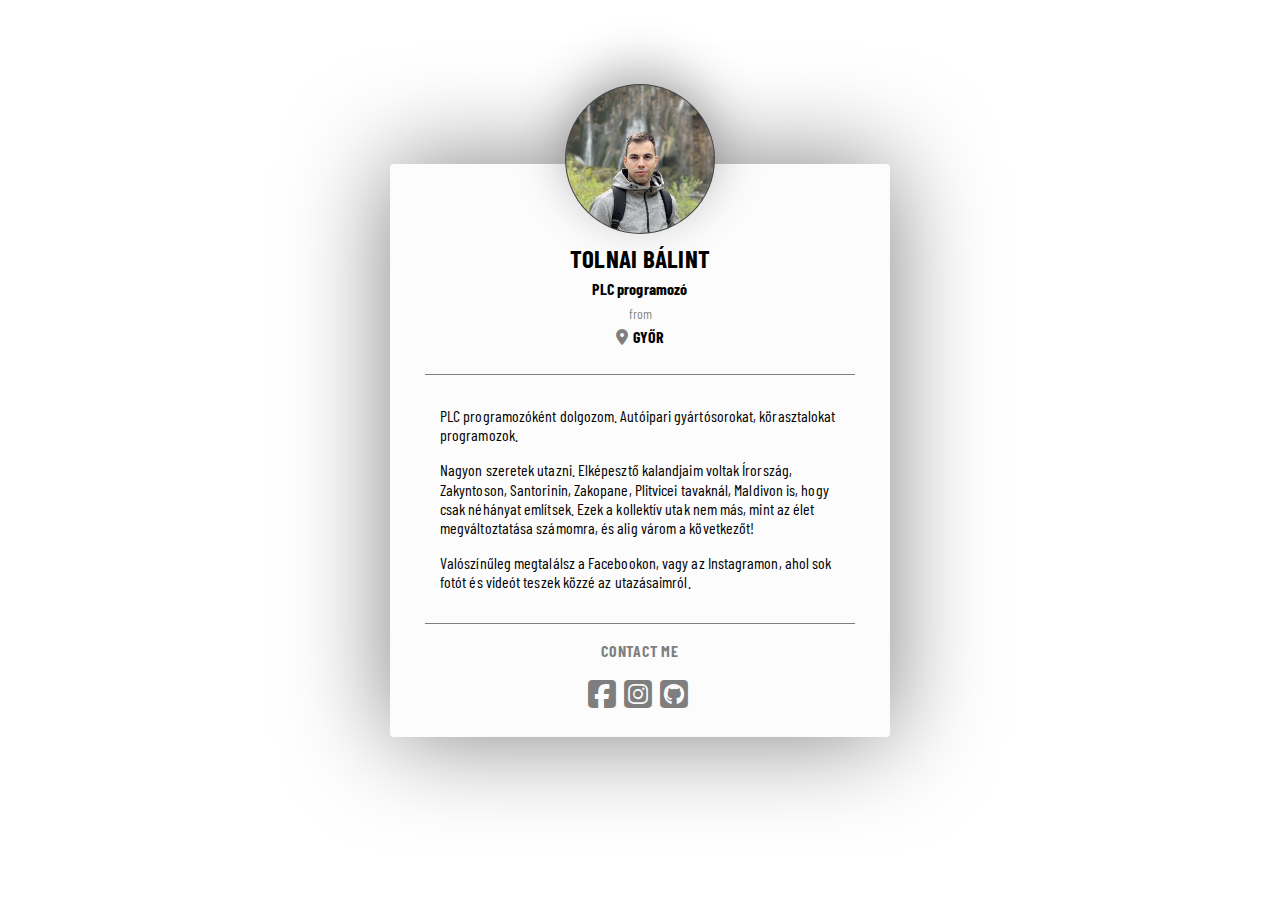
<file: index.html>
<!DOCTYPE html>
<html lang="en">

<head>
    <meta charset="UTF-8">
    <meta http-equiv="X-UA-Compatible" content="IE=edge">
    <meta name="viewport" content="width=device-width, initial-scale=1.0">
    <title>Document</title>
    <link rel="stylesheet" href="style.css">
    <link href="https://cdnjs.cloudflare.com/ajax/libs/font-awesome/6.2.0/css/all.min.css" rel="stylesheet">

    <link rel="preconnect" href="https://fonts.googleapis.com">
    <link rel="preconnect" href="https://fonts.gstatic.com" crossorigin>
    <link href="https://fonts.googleapis.com/css2?family=Barlow+Condensed&family=Koulen&family=Mulish&family=Raleway:wght@300&family=Roboto+Flex:opsz@8..144&family=Smooch&display=swap"
        rel="stylesheet">
</head>
<body>
    <div class="profile-card">
        <div class="head">
            <div class="profile-img">
                <img src="img/IMG_6602.jpg" alt="profile img">
            </div>
            <div class="name">
                <h1>Tolnai Bálint</h1>
                <h2>PLC programozó</h2>
                <span class="grey">from</span>
                <h2><a href="https://www.google.de/maps/place/Gy%C5%91r,+Hungary/@47.6695253,17.5886455,12z/data=!3m1!4b1!4m5!3m4!1s0x476bbf87407ea035:0x400c4290c1e11e0!8m2!3d47.6874569!4d17.6503974?hl=en"
                       target="_blank" title="map">
                        <i class="fa-sharp fa-solid fa-location-dot grey"></i></a>GYŐR</h2>
            </div>
        </div>
        <div class="content">
            <div class="about">
                <p>PLC programozóként dolgozom. Autóipari gyártósorokat, körasztalokat programozok.</p>
                <p></p>
                <p> Nagyon szeretek utazni. Elképesztő kalandjaim voltak Írország, Zakyntoson, Santorinin, Zakopane,
                    Plitvicei tavaknál, Maldivon is, hogy csak néhányat említsek.
                    Ezek a kollektív utak nem más, mint az élet megváltoztatása számomra, és alig várom a következőt!
                </p>
                <p>Valószínűleg megtalálsz a Facebookon, vagy az Instagramon,
                    ahol sok fotót és videót teszek közzé az
                    utazásaimról.</p>
            </div>
            <section class="links">
                <h2 class="content-me grey">Contact me</h2>
                <ul>
                    <li><a href="https://facebook.com/balint.tolnai.3" target="_blank" title="facebook"><i
                                class="fa-brands fa-square-facebook fa-2x grey"></i></a></li>
                    <li><a href="https://instagram.com/t_blint?igshid=YmMyMTA2M2Y=" target="_blank" title="instagram"><i
                                class="fa-brands fa-square-instagram fa-2x grey"></i></a></li>
                    <li><a href="https://github.com/TolnaiBalint" target="_blank" title="GitHub"><i
                                class="fa-brands fa-square-github fa-2x grey"></i></a></li>
                </ul>
            </section>
        </div>
    </div>
</body>

</html>
</file>
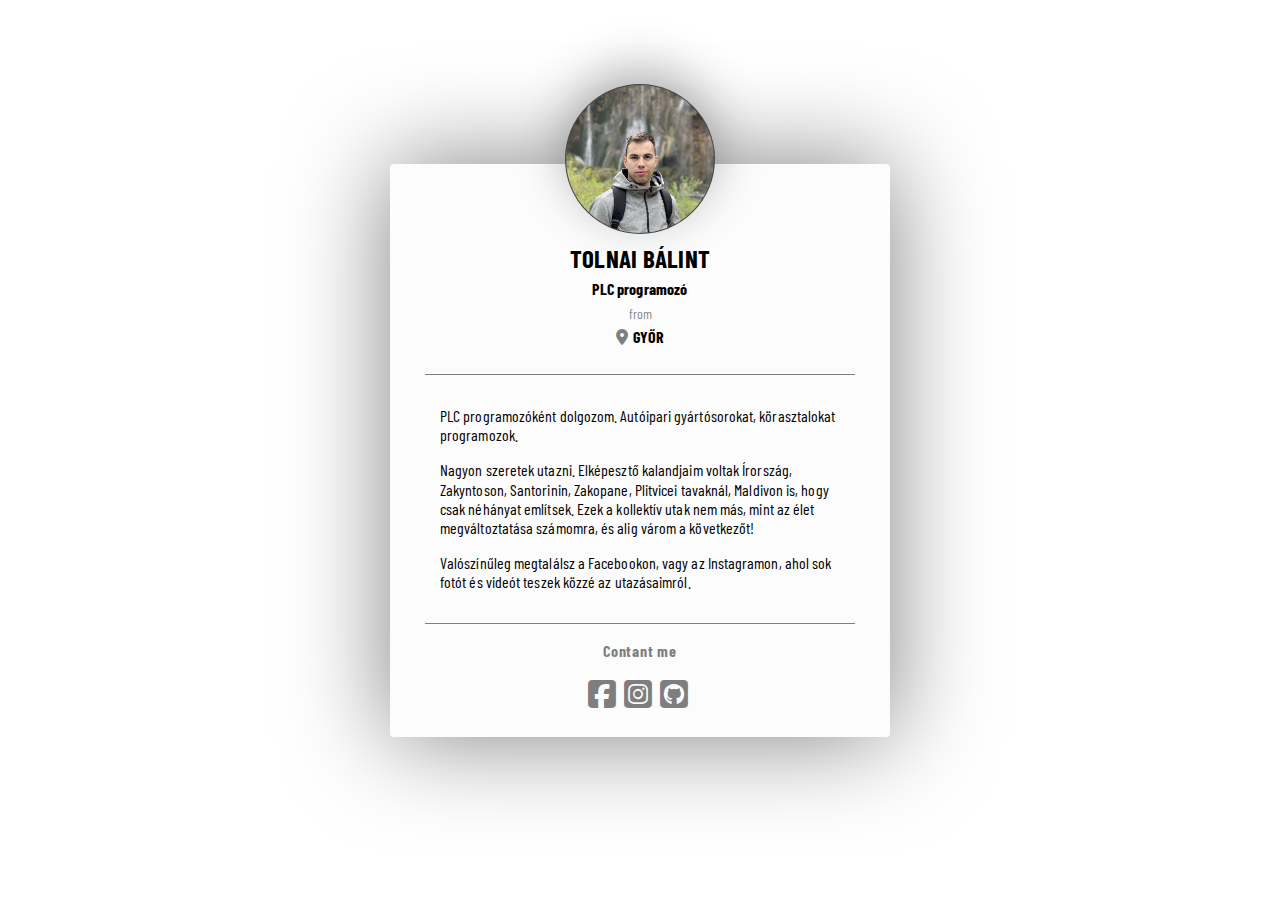
<file: business-card.html>
<!DOCTYPE html>
<html lang="en">

<head>
    <meta charset="UTF-8">
    <meta http-equiv="X-UA-Compatible" content="IE=edge">
    <meta name="viewport" content="width=device-width, initial-scale=1.0">
    <title>Document</title>
    <link rel="stylesheet" href="business-card.css">
    <link href="https://cdnjs.cloudflare.com/ajax/libs/font-awesome/6.2.0/css/all.min.css" rel="stylesheet">

    <link rel="preconnect" href="https://fonts.googleapis.com">
    <link rel="preconnect" href="https://fonts.gstatic.com" crossorigin>
    <link href="https://fonts.googleapis.com/css2?family=Barlow+Condensed&family=Koulen&family=Mulish&family=Raleway:wght@300&family=Roboto+Flex:opsz@8..144&family=Smooch&display=swap"
        rel="stylesheet">
</head>
<body>
    <div class="profile-card">
        <div class="head">
            <div class="profile-img">
                <img src="img/IMG_6602.jpg" alt="profile img">
            </div>
            <div class="name">
                <h1>TOLNAI BÁLINT</h1>
                <h2>PLC programozó</h2>
                <span class="grey">from</span>
                <h2><a href="https://www.google.de/maps/place/Gy%C5%91r,+Hungary/@47.6695253,17.5886455,12z/data=!3m1!4b1!4m5!3m4!1s0x476bbf87407ea035:0x400c4290c1e11e0!8m2!3d47.6874569!4d17.6503974?hl=en"
                        title="map">
                        <i class="fa-sharp fa-solid fa-location-dot grey"></i></a>GYŐR</h2>
            </div>
        </div>
        <div class="content">
            <div class="about">
                <p>PLC programozóként dolgozom. Autóipari gyártósorokat, körasztalokat programozok.</p>
                <p></p>
                <p> Nagyon szeretek utazni. Elképesztő kalandjaim voltak Írország, Zakyntoson, Santorinin, Zakopane,
                    Plitvicei tavaknál, Maldivon is, hogy csak néhányat említsek.
                    Ezek a kollektív utak nem más, mint az élet megváltoztatása számomra, és alig várom a következőt!
                </p>
                <p>Valószínűleg megtalálsz a Facebookon, vagy az Instagramon,
                    ahol sok fotót és videót teszek közzé az
                    utazásaimról.</p>
            </div>
            <section class="links">
                <h2 class="content-me grey">Contant me</h2>
                <ul>
                    <li><a href="https://facebook.com/balint.tolnai.3" title="facebook"><i
                                class="fa-brands fa-square-facebook fa-2x grey"></i></a></li>
                    <li><a href="https://instagram.com/t_blint?igshid=YmMyMTA2M2Y=" title="instagram"><i
                                class="fa-brands fa-square-instagram fa-2x grey"></i></a></li>
                    <li><a href="https://github.com/TolnaiBalint" title="GitHub"><i
                                class="fa-brands fa-square-github fa-2x grey"></i></a></li>
                </ul>
            </section>
        </div>
    </div>
</body>

</html>
</file>
<file: style.css>
*{
    margin: 0;
    padding: 0;
    box-sizing: border-box;
    font-size: 100%;
  }

.grey {
    color: rgba(0,0,0,0.5);
}

body {
    display: flex;
    justify-content: center;
    align-items: center;
    height: 100vh;
    background-size: cover;
    font-family: 'Barlow Condensed', sans-serif;
  }

.profile-card {
    background-color: rgba(250, 250, 250, 0.5);
    box-shadow: rgba(0, 0, 0, 0.5) 0px 0px 100px;
    width: 500px;
    max-width: calc(100vw - 10px);
    border-radius: 4px;
   }

.profile-img {
    margin-top: -80px;
}

img {
    width: 150px;
    height: 150px;
    border-radius: 50%;
    background-color: rgb(71, 71, 71);
    padding: 1px;
    box-shadow: rgba(0, 0, 0, 0.3) 0px -15px 50px;
    transition: all 0.3s ease-in-out;
    filter: grayscale(20%);
}

img:hover {
    transform: scale(1.2);
    filter: grayscale(0%);
    box-shadow: rgba(0, 0, 0, 0.6) 0px 0px 30px;;
}

h1 {
    font-size: 25px;
    text-transform: uppercase;
}

h1, h2 {
    letter-spacing: .01em;
}

span {
    font-size: 14px; 
}

p {
    margin-top: 1em;
    margin-bottom: 1em;
    
}

.head, .content {
    width: 90%;
    margin: 0 auto;
    line-height: 1.2;
}

.content {
    padding: 5% 2%; 
}

.about {
    padding: 15px;
    letter-spacing: .005em;
    border-top: 1px solid rgba(0,0,0,0.5);
    border-bottom: 1px solid rgba(0,0,0,0.5);
}

.head, .links {
    text-align: center;
    line-height: 1.5;
}

.content-me {
    padding: 15px;
    letter-spacing: .05em;
    text-transform: uppercase;
}

ul {
    list-style-type: none;			
}

li {
    display: inline; 			  
  }  

.fa-brands, .fa-sharp {
    
    transition: all 0.3s ease-in-out;
    letter-spacing: 5px;
  }

  .fa-sharp:hover{
    transform:scale(1.3);
    color: rgb(238, 11, 11);
  }

  .fa-brands:hover {
    transform:scale(1.2);
  }

.fa-square-facebook:hover {
    background-image: linear-gradient(to top, white, #0656CD 25% );	
    -webkit-background-clip: text;
    -webkit-text-fill-color: transparent;
}

.fa-square-instagram:hover {
    background-image: linear-gradient(to right top, #e9ff00, #ffc600, #ff8436, #ff3c6f, #ff00a4, #f300be, #dc00dd, #b400fe, #9c00fe, #8000ff, #5c00ff, #1600ff);
    -webkit-background-clip: text;
    -webkit-text-fill-color: transparent;
}

.fa-square-github:hover {
	color: black;
}
</file>
<file: business-card.css>
*{
    margin: 0;
    padding: 0;
    box-sizing: border-box;
    font-size: 100%;
  }

.grey {
    color: rgba(0,0,0,0.5);
}

body {
    display: flex;
    justify-content: center;
    align-items: center;
    height: 100vh;
    background-size: cover;
    font-family: 'Barlow Condensed', sans-serif;
  }

.profile-card {
    background-color: rgba(250, 250, 250, 0.5);
    box-shadow: rgba(0, 0, 0, 0.5) 0px 0px 100px;
    width: 500px;
    max-width: calc(100vw - 10px);
    border-radius: 4px;
   }

.profile-img {
    margin-top: -80px;
}

img {
    width: 150px;
    height: 150px;
    border-radius: 50%;
    background-color: rgb(71, 71, 71);
    padding: 1px;
    box-shadow: rgba(0, 0, 0, 0.3) 0px -15px 50px;
    transition: all 0.3s ease-in-out;
    filter: grayscale(20%);
}

img:hover {
    transform: scale(1.2);
    filter: grayscale(0%);
    box-shadow: rgba(0, 0, 0, 0.6) 0px 0px 30px;;
}

h1 {
    font-size: 25px;
}

h1, h2 {
    letter-spacing: .01em;
}

span {
    font-size: 14px; 
}

p {
    margin-top: 1em;
    margin-bottom: 1em;
    
}

.head, .content {
    width: 90%;
    margin: 0 auto;
    line-height: 1.2;
}

.content {
    padding: 5% 2%; 
}

.about {
    padding: 15px;
    letter-spacing: .005em;
    border-top: 1px solid rgba(0,0,0,0.5);
    border-bottom: 1px solid rgba(0,0,0,0.5);
}

.head, .links {
    text-align: center;
    line-height: 1.5;
}

.content-me {
    padding: 15px;
    letter-spacing: .05em;
}

ul {
    list-style-type: none;			
}

li {
    display: inline; 			  
  }  

.fa-brands, .fa-sharp {
    
    transition: all 0.3s ease-in-out;
    letter-spacing: 5px;
  }

  .fa-sharp:hover{
    transform:scale(1.3);
    color: rgb(238, 11, 11);
  }

  .fa-brands:hover {
    transform:scale(1.2);
  }

.fa-square-facebook:hover {
    background-image: linear-gradient(to top, white, #0656CD 25% );	
    -webkit-background-clip: text;
    -webkit-text-fill-color: transparent;
}

.fa-square-instagram:hover {
    background-image: linear-gradient(to right top, #e9ff00, #ffc600, #ff8436, #ff3c6f, #ff00a4, #f300be, #dc00dd, #b400fe, #9c00fe, #8000ff, #5c00ff, #1600ff);
    -webkit-background-clip: text;
    -webkit-text-fill-color: transparent;
}

.fa-square-github:hover {
	color: black;
}
</file>
